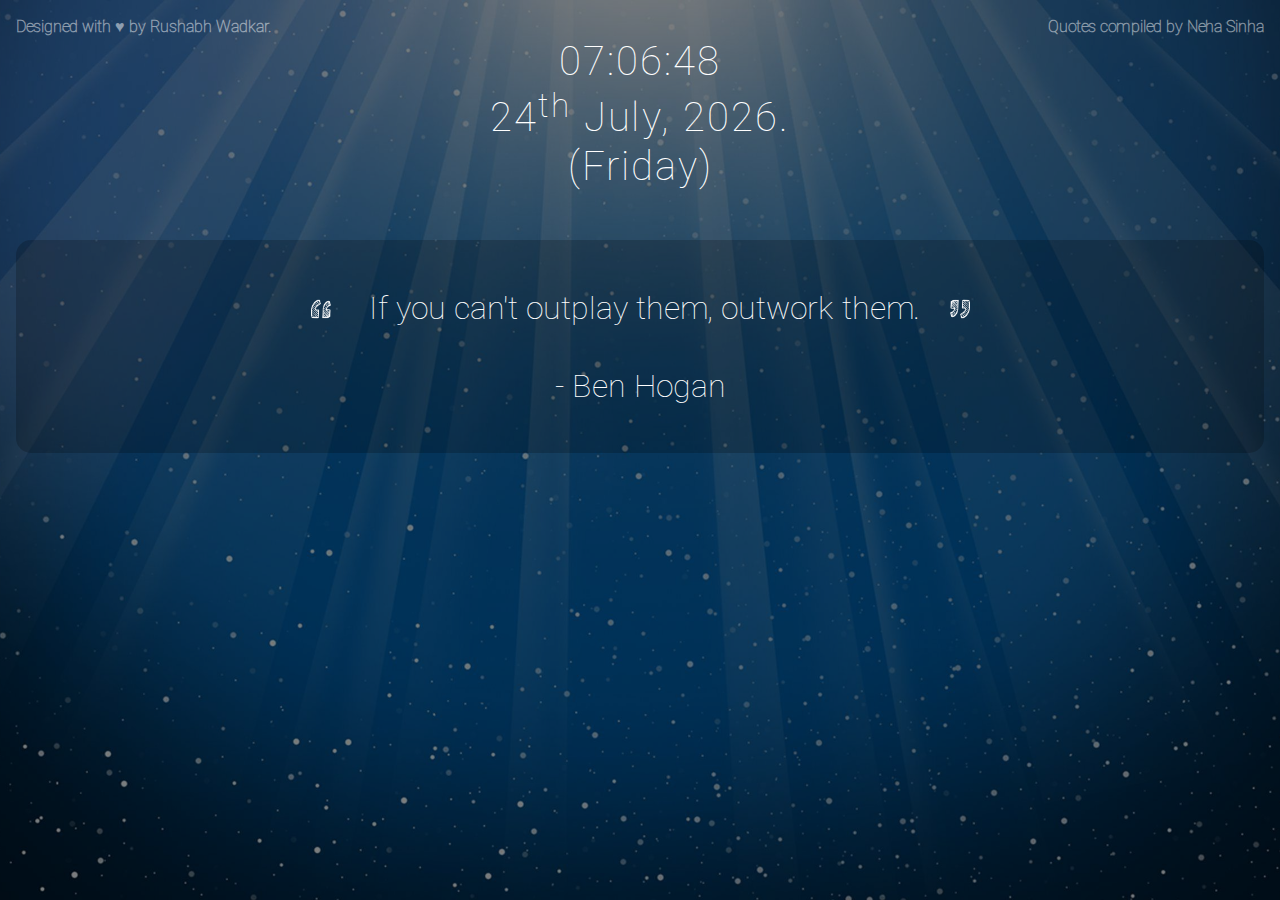
<file: index.html>
<!DOCTYPE html>
<html lang="en">
  <head>
    <meta charset="utf-8">
    <meta http-equiv="X-UA-Compatible" content="IE=edge">
    <meta name="viewport" content="width=device-width, initial-scale=1">
    <title>New Tab with Quotes</title>
    <link href="css/style.css" rel="stylesheet">
	  
  </head>
  <body id="bodyId">
			<div class="wrapper">
				<div class="message">
					<div class="footer">
						<p><b>Designed with ♥ by <a href="https://about.me/rushabh_wadkar">Rushabh Wadkar.</a> <span style='float: right;'>Quotes compiled by <a href="https://www.facebook.com/spitefultraveller.neha?ref=br_rs">Neha Sinha</a></span></b></p>
					</div>
					
					<div class="TimeDisplay">
						<div id="timeHeader">
							<span id="time"><center>loading..</center></span>
						</div>  
					</div>
					
					<div class="box_quotes">
						<p id="quote"><span id="quoteIcon"><img src="images/quote-icon1.png" height="20"></span> <span id="text">Either the wait will end or your willing to wait will end.</span><span id="quoteIcon"><img src="images/quote-icon1.png" height="20" style=" transform: rotate(180deg);"></span></p>
						<br><span id="authorName">- Neha Sinha</span>
					</div>
				</div>
			</div>
			<script src="js/myscript.js"></script>
	  <script>
		  window.onload = function(){
			  displayTime();
				changeAfter();
		  }
	  </script>
		<script type="text/javascript" src="js/data.json"></script>
  </body>
</html>
</file>
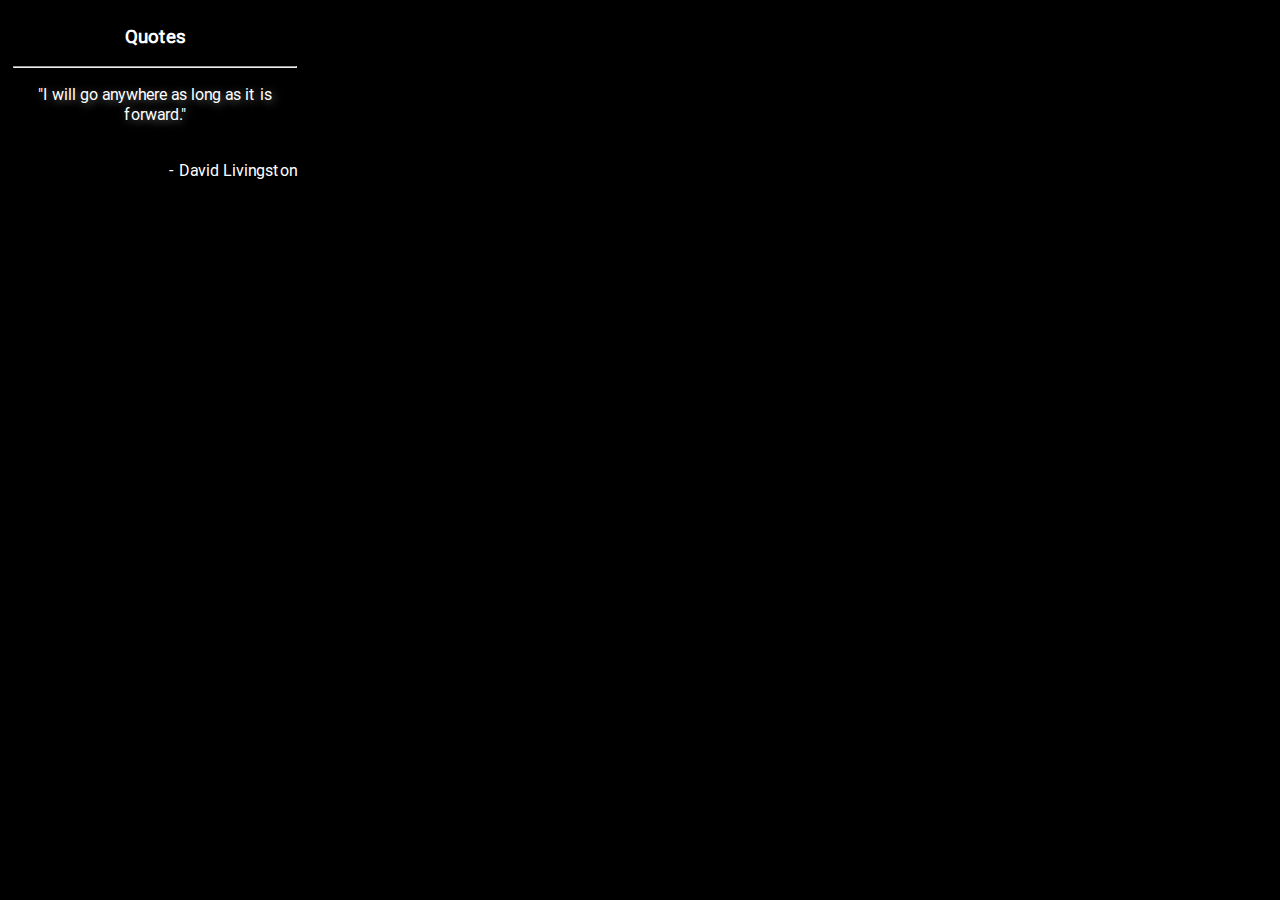
<file: popup.html>
<!doctype html>

<html>
  <head>
    <title>Getting Started Extension's Popup</title>
		<style>
			@font-face{
					font-family: Roboto;
					src: url("fonts/Roboto-Regular.ttf");
				}
			html{
				height: auto;
				width: 300px;
				padding: 5px;
			}
			*{
				font-family: Roboto;
				color: white;
			}
			#quote {
				color: white;
				text-shadow: 2px 2px 10px #737373;
			}
			body { 
				background: rgba(0,0,0,1); 
				-webkit-background-size: cover;
				-moz-background-size: cover;
				-o-background-size: cover;
				background-size: cover;
				z-index: -99;
			}
			</style>
    <script src="popup.js"></script>
  </head>
  <body>
			<center>
					<h3>Quotes</h3>
				<hr>
						<p id="quote">
							<span id="quoteIcon">"<span id="text">Either the wait will end or your willing to wait will end.</span>"
						</p>
							</center>
						<br>
						<span id="authorName" style="float: right">- Neha Sinha</span>
					
		<script src="js/data.json"></script>
		<script src="js/popupScript.js"></script>
  </body>
</html>
</file>
<file: css/style.css>
@font-face{
	font-family: Roboto;
	src: url("../fonts/Roboto-Regular.ttf");
}
@font-face{
	font-family: Roboto;
	src: url("../fonts/Roboto-Thin.ttf");
}
* {
	font-family: Roboto;
	margin: 0;
}
body { 
  background: url(../images/bg/9.jpg) no-repeat center center fixed; 
  -webkit-background-size: cover;
  -moz-background-size: cover;
  -o-background-size: cover;
  background-size: cover;
	z-index: -99;
}
#time {
	letter-spacing: 2px;
		font-size: 2.5em;
				font-family: Roboto;
}

.wrapper {
  height: 100%; 
  width: 100%; 
}

.message {
  -webkit-box-sizing: border-box;
  -moz-box-sizing: border-box;
  box-sizing: border-box;
  width: 100%; 
  height:100%;
  bottom: 0; 
  display: block;
  position: absolute;
  background-color: rgba(0,0,0,0.5);
  color: #fff;
  padding: 1em;
}
.box_quotes{
	text-align: center;
	margin-top:4%;
	width:100%;
	height: auto;
	z-index: 10;
	border-radius: 15px;
	background-color: rgba(0,0,0,0.2);
	font-size: 2em;
	padding-top: 1.5em;
	padding-bottom: 1.5em;
}
.footer {
	font-family: Roboto-thin;
	color: rgba(255,255,255,0.5);
	font-size: 1em;
}
a{
	color: rgba(255,255,255,0.5);
	text-decoration: none;
}

#text{
	padding: 30px;
}
</file>
